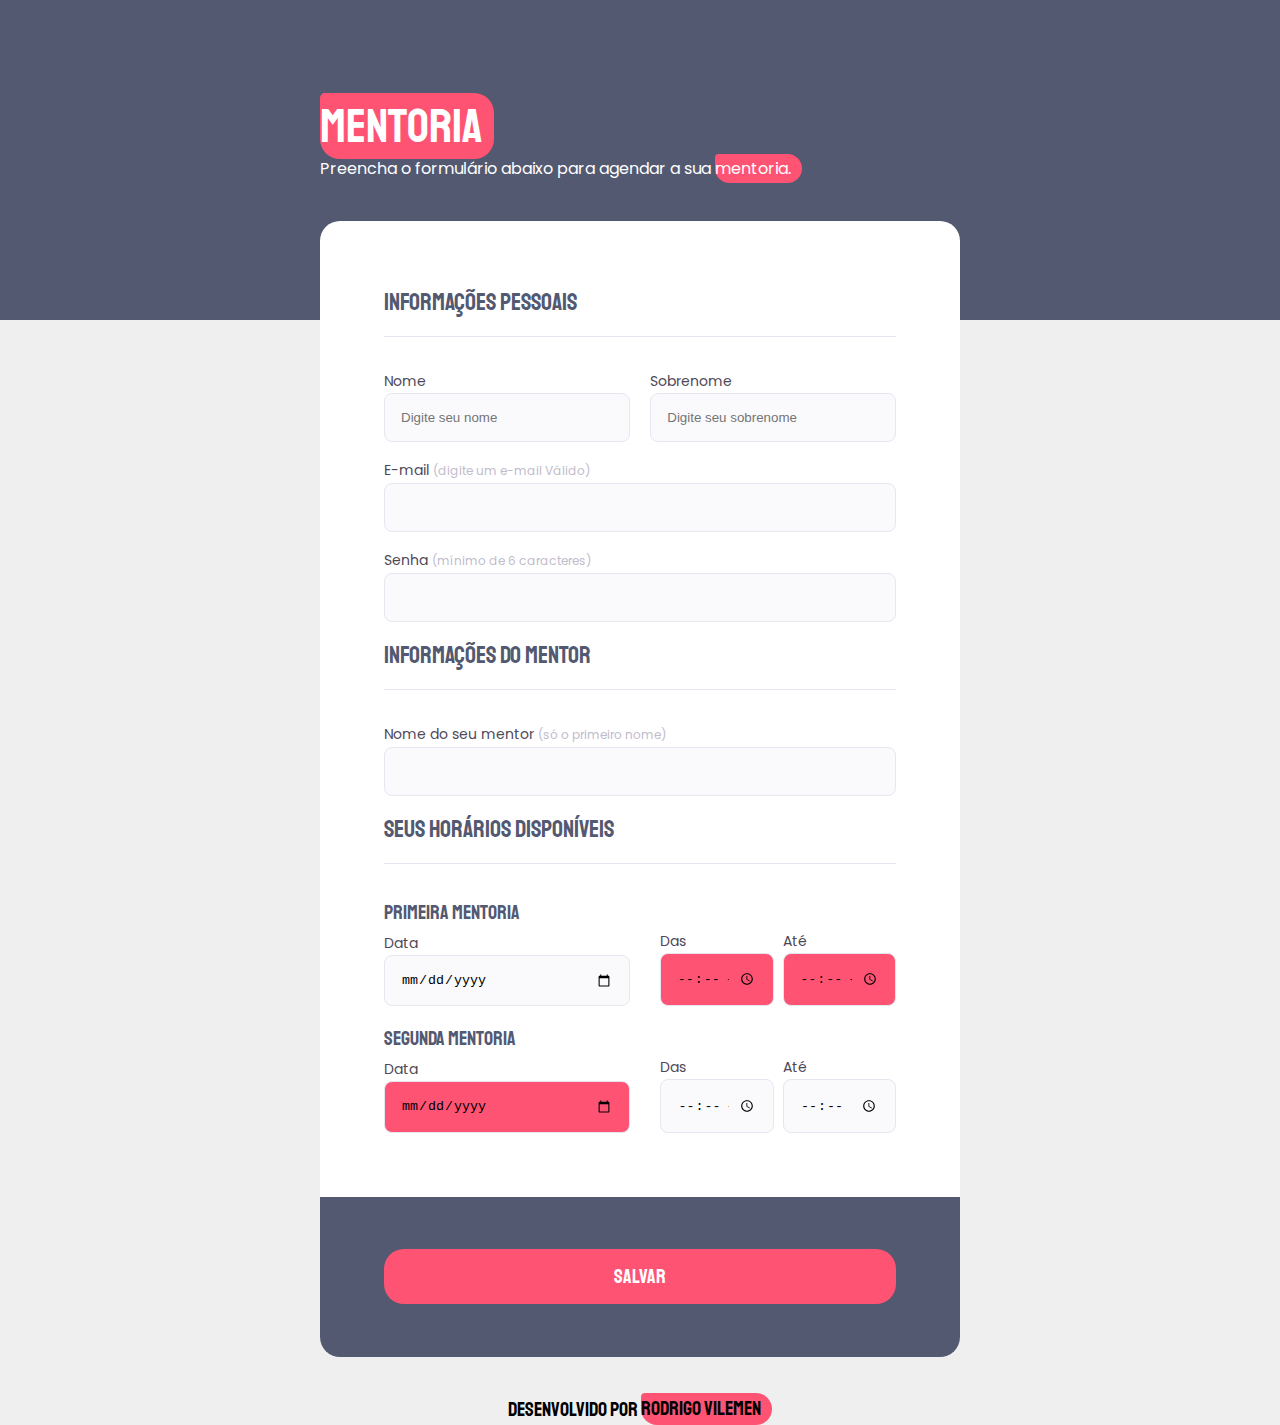
<file: index.html>
<!DOCTYPE html>
<html lang="pt-br">
  <head>
    <meta charset="UTF-8" />
    <meta name="viewport" content="width=device-width, initial-scale=1.0" />
    <link rel="preconnect" href="https://fonts.googleapis.com" />
    <link rel="preconnect" href="https://fonts.gstatic.com" crossorigin />

    <link
      href="https://fonts.googleapis.com/css2?family=Poppins&family=Staatliches&display=swap"
      rel="stylesheet"
    />
    <link rel="stylesheet" href="styles.css" />

    <link rel="shortcut icon" href="./images/star.svg" />
    <title>Mentoria 🚀</title>
  </head>
  <body>
    <div class="bg-up" />

    <div class="title">
      <h1><span class="bg-red">Mentoria</span></h1>
      <p>
        Preencha o formulário abaixo para agendar a sua
        <span class="bg-red">mentoria.</span>
      </p>
    </div>

    <form action="" method="post">
      <h3 class="removeMargin">Informações Pessoais</h3>
      <div class="line"></div>

      <div class="group-1">
        <div class="item">
          <label for="nome">Nome</label>
          <input
            type="text"
            name="nome"
            id="nome"
            placeholder="Digite seu nome"
          />
        </div>

        <div class="item">
          <label for="sobrenome">Sobrenome</label>
          <input
            type="text"
            name="sobrenome"
            id="sobrenome"
            placeholder="Digite seu sobrenome"
          />
        </div>
      </div>

      <label class="removeMargin" for="email"
        >E-mail <span class="label">(digite um e-mail Válido)</span></label
      >
      <input type="email" name="email" id="email" />

      <label class="removeMargin" for="senha"
        >Senha <span class="label">(mínimo de 6 caracteres)</span></label
      >
      <input type="password" name="senha" id="senha" minlength="6" />

      <h3 class="removeMargin">Informações do mentor</h3>
      <div class="line"></div>

      <label class="removeMargin" for="nome-mentor"
        >Nome do seu mentor
        <span class="label">(só o primeiro nome)</span></label
      >
      <input type="text" name="nome-mentor" id="nome-mentor" />

      <h3 class="removeMargin">Seus horários disponíveis</h3>
      <div class="line"></div>

      <h2 class="removeMargin">Primeira mentoria</h2>

      <div class="group-2">
        <div class="item-2">
          <label for="data">Data</label>
          <input type="date" name="data" id="data" />
        </div>

        <div class="group-3">
          <div class="item-3">
            <label for="das">Das</label>
            <input type="time" name="das" id="das" />
          </div>

          <div class="item-3">
            <label for="ate">Até</label>
            <input type="time" name="ate" id="ate" />
          </div>
        </div>
      </div>
      <h2 class="removeMargin">Segunda mentoria</h2>

      <div class="group-2">
        <div class="item-2">
          <label for="data-2">Data</label>
          <input type="date" name="data-2" id="data-2" />
        </div>

        <div class="group-3">
          <div class="item-3">
            <label for="das-2">Das</label>
            <input type="time" name="das-2" id="das-2" />
          </div>

          <div class="item-3">
            <label for="ate-2">Até</label>
            <input type="time" name="ate-2" id="ate-2" />
          </div>
        </div>
      </div>

      <div class="submit">
        <button type="submit" value="Enviar">Salvar</button>
      </div>
    </form>

    <div class="footer">
      Desenvolvido por
      <a href="https://www.linkedin.com/in/rodrigo-vilemen/" target="_blank"
        ><span class="bg-red">Rodrigo Vilemen</span></a
      >
    </div>
  </body>
</html>
</file>
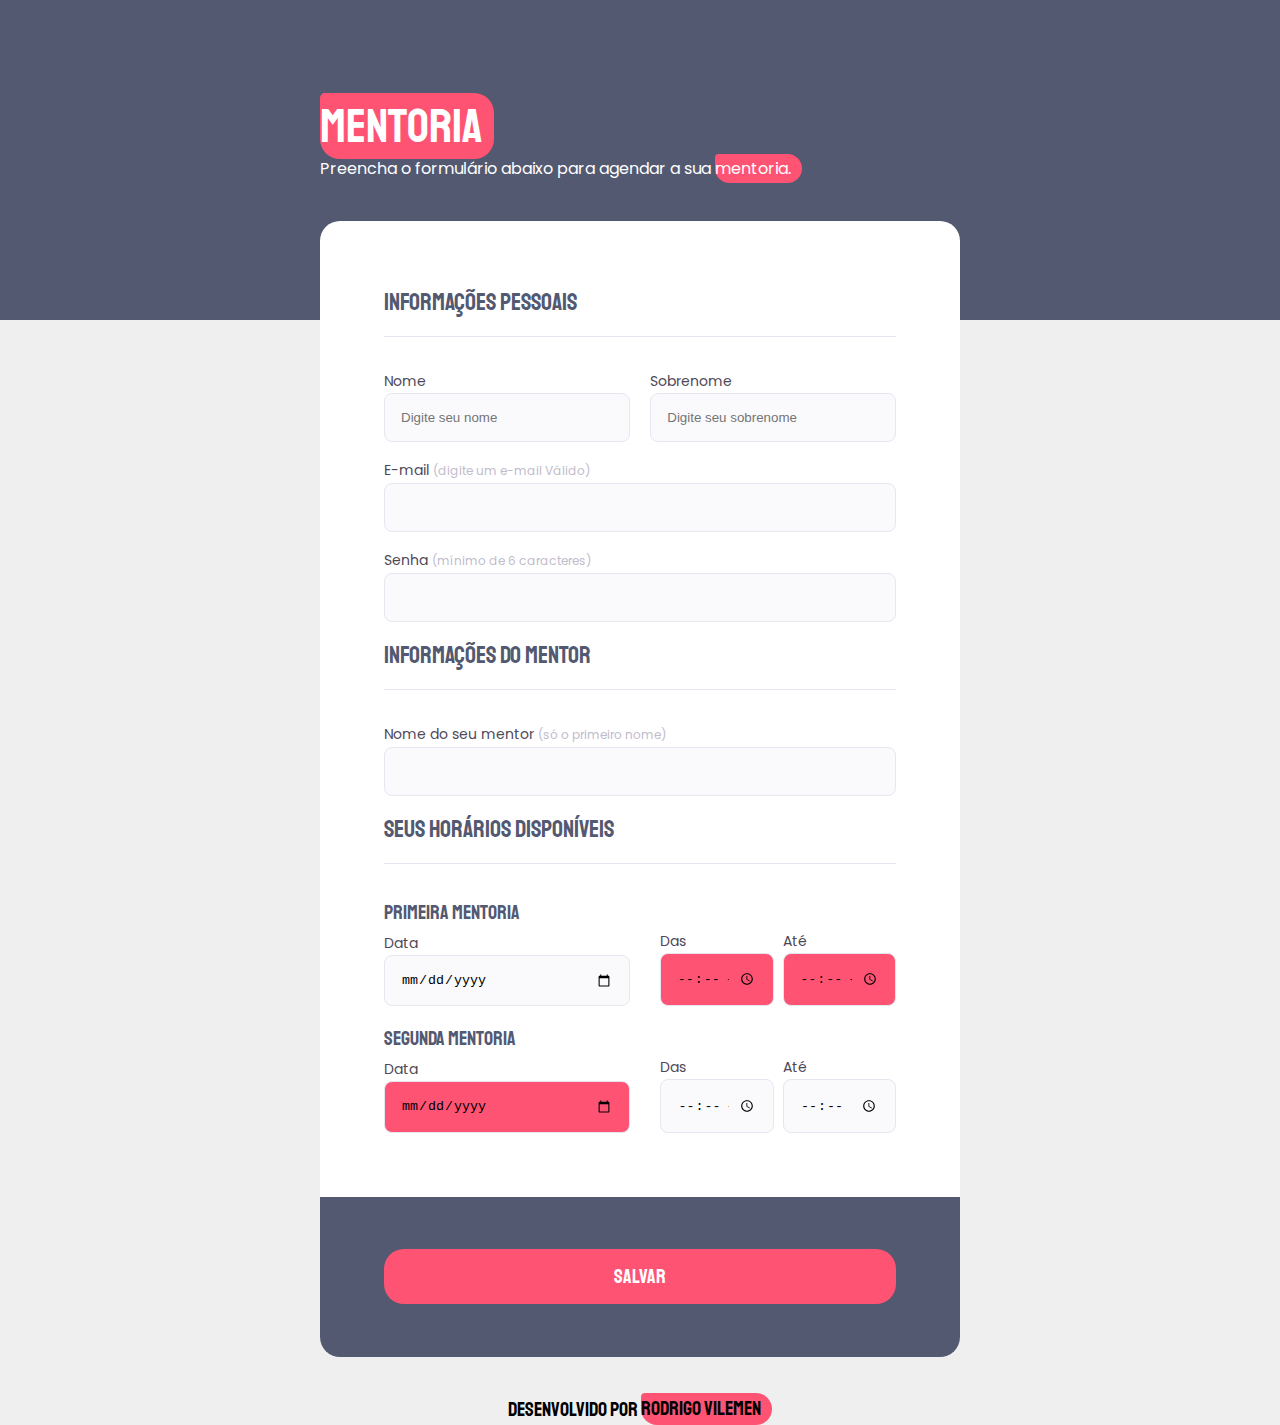
<file: assessment.html>
<!DOCTYPE html>
<html lang="pt-br">
  <head>
    <meta charset="UTF-8" />
    <meta name="viewport" content="width=device-width, initial-scale=1.0" />
    <link rel="preconnect" href="https://fonts.googleapis.com" />
    <link rel="preconnect" href="https://fonts.gstatic.com" crossorigin />

    <link
      href="https://fonts.googleapis.com/css2?family=Poppins&family=Staatliches&display=swap"
      rel="stylesheet"
    />
    <link rel="stylesheet" href="styles.css" />

    <link rel="shortcut icon" href="./images/star.svg" />
    <title>Avaliação da mentoria ⭐</title>
  </head>
  <body>
    <div class="bg-up" />

    <div class="title">
      <h1><span class="bg-red">Mentoria</span></h1>
      <p>
        Preencha o formulário abaixo para agendar a sua
        <span class="bg-red">mentoria.</span>
      </p>
    </div>

    <form action="" method="post">
      <h3 class="removeMargin">Informações Pessoais</h3>
      <div class="line"></div>

      <div class="group-1">
        <div class="item">
          <label for="nome">Nome</label>
          <input
            type="text"
            name="nome"
            id="nome"
            placeholder="Digite seu nome"
          />
        </div>

        <div class="item">
          <label for="sobrenome">Sobrenome</label>
          <input
            type="text"
            name="sobrenome"
            id="sobrenome"
            placeholder="Digite seu sobrenome"
          />
        </div>
      </div>

      <label class="removeMargin" for="email"
        >E-mail <span class="label">(digite um e-mail Válido)</span></label
      >
      <input type="email" name="email" id="email" />

      <label class="removeMargin" for="senha"
        >Senha <span class="label">(mínimo de 6 caracteres)</span></label
      >
      <input type="password" name="senha" id="senha" minlength="6" />

      <h3 class="removeMargin">Informações do mentor</h3>
      <div class="line"></div>

      <label class="removeMargin" for="nome-mentor"
        >Nome do seu mentor
        <span class="label">(só o primeiro nome)</span></label
      >
      <input type="text" name="nome-mentor" id="nome-mentor" />

      <h3 class="removeMargin">Seus horários disponíveis</h3>
      <div class="line"></div>

      <h2 class="removeMargin">Primeira mentoria</h2>

      <div class="group-2">
        <div class="item-2">
          <label for="data">Data</label>
          <input type="date" name="data" id="data" />
        </div>

        <div class="group-3">
          <div class="item-3">
            <label for="das">Das</label>
            <input type="time" name="das" id="das" />
          </div>

          <div class="item-3">
            <label for="ate">Até</label>
            <input type="time" name="ate" id="ate" />
          </div>
        </div>
      </div>
      <h2 class="removeMargin">Segunda mentoria</h2>

      <div class="group-2">
        <div class="item-2">
          <label for="data-2">Data</label>
          <input type="date" name="data-2" id="data-2" />
        </div>

        <div class="group-3">
          <div class="item-3">
            <label for="das-2">Das</label>
            <input type="time" name="das-2" id="das-2" />
          </div>

          <div class="item-3">
            <label for="ate-2">Até</label>
            <input type="time" name="ate-2" id="ate-2" />
          </div>
        </div>
      </div>

      <div class="submit">
        <button type="submit" value="Enviar">Salvar</button>
      </div>
    </form>

    <div class="footer">
      Desenvolvido por
      <a href="https://www.linkedin.com/in/rodrigo-vilemen/" target="_blank"
        ><span class="bg-red">Rodrigo Vilemen</span></a
      >
    </div>
  </body>
</html>
</file>
<file: styles.css>
* {
  margin: 0;
  padding: 0;
  box-sizing: border-box;
}

body {
  font-family: "Poppins", sans-serif;
  width: 100%;
  min-height: 100vh;
  background: #efefef;
  display: flex;
  justify-content: center;
  align-self: center;
}

body::-webkit-scrollbar {
  width: 6px;
}

body::-webkit-scrollbar-track {
  background: #535971;
}

body::-webkit-scrollbar-thumb {
  background-color: #ff5374;
  border-radius: 20px;
  border: 3px solid #ff5374;
}

::-moz-selection {
  background-color: #ff5374;
  color: #ffff;
}

::selection {
  background-color: #ff5374;
  color: #ffff;
}

.bg-up {
  width: 100%;
  height: 20rem;
  position: absolute;
  top: 0;
  background: #535971;
}

.title {
  width: 50%;
  margin: 6rem auto 0;
  text-align: start;
  color: #ffff;
}

h1 {
  font-family: Staatliches;
  font-size: 48px;
  font-style: normal;
  font-weight: 400;
  line-height: normal;
}

.bg-red {
  padding: 0.2rem 0.7rem 0.2rem 0;
  border-radius: 5px 20px 20px;
  background-color: #ff5374;
}

form {
  width: 50%;
  position: relative;
  background-color: #ffff;
  margin: 40px auto;
  border-radius: 20px;
  padding: 4rem;
  display: flex;
  flex-direction: column;
  gap: 1rem;
}

h3 {
  color: #535971;
  font-family: Staatliches;
  font-size: 24px;
  font-style: normal;
  font-weight: 400;
  line-height: 34px;
  text-transform: uppercase;
}

.line {
  width: 100%;
  height: 1px;
  background-color: #e6e6f0;
  margin: 1rem 0;
}

label {
  color: #4e4958;
  font-family: Poppins;
  font-size: 14px;
  font-style: normal;
  font-weight: 400;
  line-height: 24px;
}
.label {
  color: #c1bccc;
  font-family: Poppins;
  font-size: 12px;
  font-style: normal;
  font-weight: 400;
  line-height: 20px;
}

input {
  border-radius: 8px;
  border: 1px solid #e6e6f0;
  background: #fafafc;
  padding: 1rem;
}

input :focus {
  border: 2px solid #ff5374;
}

.group-1,
.group-2 {
  width: 100%;
  display: flex;
  flex-direction: row;
  justify-content: space-between;
}

.item {
  width: 48%;
  display: flex;
  flex-direction: column;
}

h2 {
  color: #535971;
  font-family: Staatliches;
  font-size: 20px;
  font-style: normal;
  font-weight: 400;
  line-height: 34px;
}

.item-2,
.item-3 {
  width: 48%;
  display: flex;
  flex-direction: column;
}

.group-3 {
  width: 46%;
  display: flex;
  flex-direction: row;
  justify-content: space-between;
  margin-top: -2px;
}

#das,
#ate {
  background-color: #ff5374;
  padding: 0.96rem;
}

#data-2 {
  background-color: #ff5374;
  margin-bottom: 10rem;
}

.submit {
  width: 100%;
  margin-left: -4rem;
  position: absolute;
  bottom: 0;
  height: 10rem;
  background-color: #535971;
  border-radius: 0px 0px 20px 20px;

  display: flex;
  justify-content: center;
  align-items: center;
}

button {
  display: flex;
  width: 80%;
  height: 55.652px;
  padding: 15px 40px;
  justify-content: center;
  align-items: center;
  gap: 10px;
  flex-shrink: 0;
  border-radius: 20px;
  border: none;
  background: #ff5374;
  color: #fff;
  font-family: Staatliches;
  font-size: 1.25rem;
  font-style: normal;
  font-weight: 400;
  line-height: 26px;
  cursor: pointer;
  transition: 0.3s;
}

button:hover {
  background: #cc425c;
  color: #fff;
  font-size: 2rem;
}

.removeMargin {
  margin-bottom: -15px;
}

.footer {
  text-align: center;
  margin-bottom: 2rem;
  font-family: Staatliches;
  font-size: 1.25rem;
  font-style: normal;
  font-weight: 400;
  line-height: 26px;
}

.footer > a {
  color: #000;
  text-decoration: none;
}
</file>
